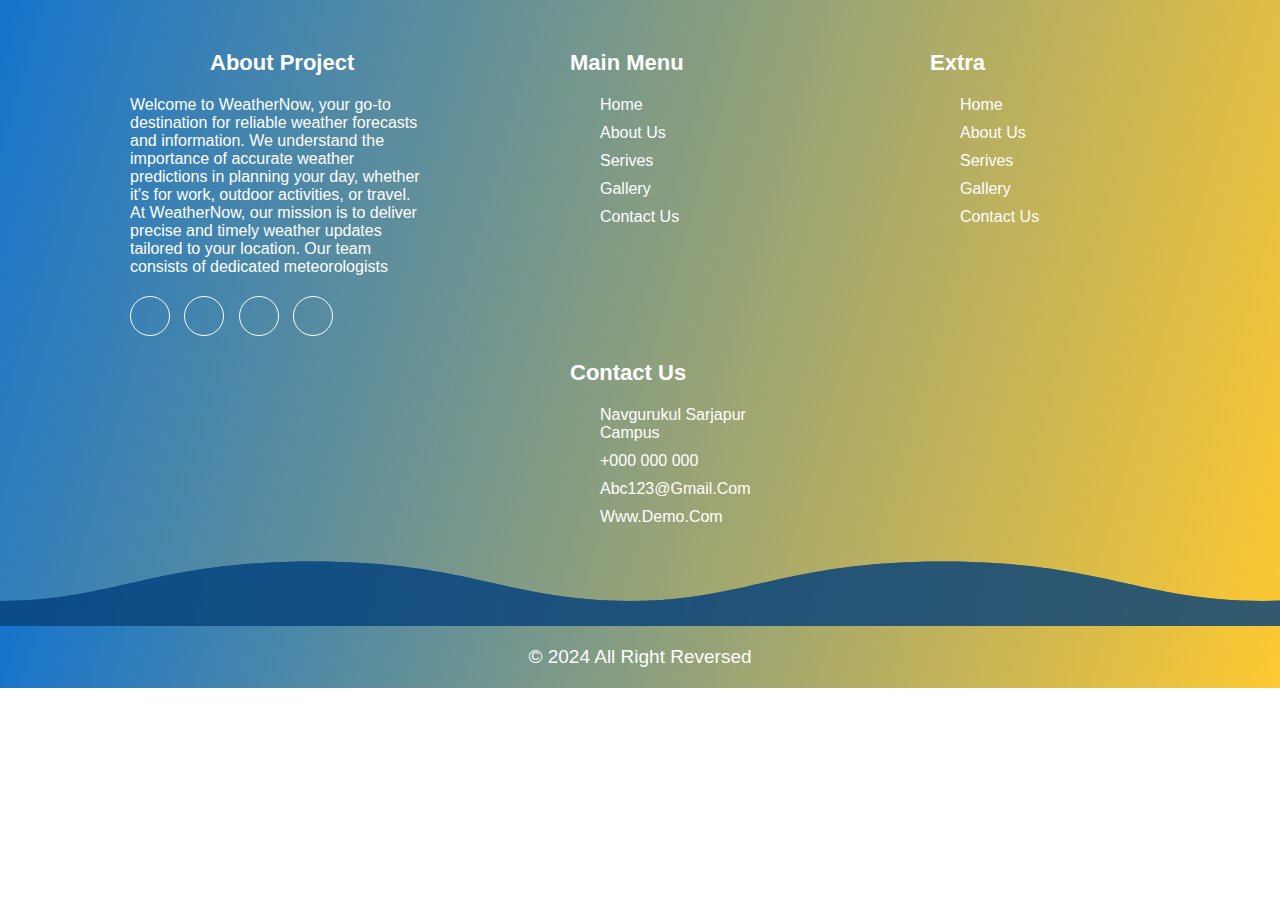
<file: JayaCode/index.html>
<!DOCTYPE html>
<html lang="en">
    <head>
        <meta charset="UTF-8" />
        <meta name="viewport" content="width=device-width, initial-scale=1.0" />
        <title>Footer</title>
        <link
            rel="stylesheet"
            href="https://cdnjs.cloudflare.com/ajax/libs/font-awesome/6.4.2/css/all.min.css"
            integrity="sha512-z3gLpd7yknf1YoNbCzqRKc4qyor8gaKU1qmn+CShxbuBusANI9QpRohGBreCFkKxLhei6S9CQXFEbbKuqLg0DA=="
            crossorigin="anonymous"
            referrerpolicy="no-referrer" />
        <link rel="stylesheet" href="style.css" />

    </head>
    <body>
        <footer class="footer-area">
            <div class="main">
                <div class="footer">
                    <div class="single-footer">
                        <h4>About Project</h4>
                        <p>
                            Welcome to WeatherNow, your go-to destination for
                            reliable weather
                            forecasts and information. We understand the
                            importance of
                            accurate weather predictions in planning your day,
                            whether it's
                            for work, outdoor activities, or travel.
                        </p>
                        <p>
                            At WeatherNow, our mission is to deliver precise and
                            timely
                            weather updates tailored to your location. Our team
                            consists of
                            dedicated meteorologists
                        </p>

                        <div class="footer-social">
                            <a href><i class="fa-brands fa-facebook-f"></i></a>
                            <a href><i class="fa-brands fa-twitter"></i></a>
                            <a href><i class="fa-brands fa-linkedin"></i></a>
                            <a href><i class="fa-brands fa-instagram"></i></a>
                        </div>
                    </div>
                    <div class="single-footer">
                        <h4>main Menu</h4>
                        <ul>
                            <li>
                                <a href><i
                                        class="fa-solid fa-chevron-right"></i>home</a>
                            </li>
                            <li>
                                <a href><i
                                        class="fa-solid fa-chevron-right"></i>about
                                    us</a>
                            </li>
                            <li>
                                <a href><i
                                        class="fa-solid fa-chevron-right"></i>serives</a>
                            </li>
                            <li>
                                <a href><i
                                        class="fa-solid fa-chevron-right"></i>gallery</a>
                            </li>
                            <li>
                                <a href><i
                                        class="fa-solid fa-chevron-right"></i>Contact
                                    Us</a>
                            </li>
                        </ul>
                    </div>
                    <div class="single-footer">
                        <h4>Extra</h4>
                        <ul>
                            <li>
                                <a href><i
                                        class="fa-solid fa-chevron-right"></i>home</a>
                            </li>
                            <li>
                                <a href><i
                                        class="fa-solid fa-chevron-right"></i>about
                                    us</a>
                            </li>
                            <li>
                                <a href><i
                                        class="fa-solid fa-chevron-right"></i>serives</a>
                            </li>
                            <li>
                                <a href><i
                                        class="fa-solid fa-chevron-right"></i>gallery</a>
                            </li>
                            <li>
                                <a href><i
                                        class="fa-solid fa-chevron-right"></i>Contact
                                    Us</a>
                            </li>
                        </ul>
                    </div>

                    <div class="single-footer">
                        <h4>Contact Us</h4>
                        <ul>
                            <li>
                                <a href><i
                                        class="fa-solid fa-chevron-right"></i>Navgurukul
                                    Sarjapur
                                    Campus</a>
                            </li>
                            <li>
                                <a href><i
                                        class="fa-solid fa-chevron-right"></i>+000
                                    000 000</a>
                            </li>
                            <li>
                                <a href><i
                                        class="fa-solid fa-chevron-right"></i>abc123@gmail.com</a>
                            </li>
                            <li>
                                <a href><i
                                        class="fa-solid fa-chevron-right"></i>www.demo.com</a>
                            </li>
                        </ul>
                    </div>
                </div>
            </div>
            <div class="ocean">
                <div class="wave">
                    <div class="wave"></div>
                </div>
            </div>
            <div class="copy">
                <p class="f">&copy; 2024 all right reversed</p>
            </div>
        </footer>
    </body>
</html>
</file>
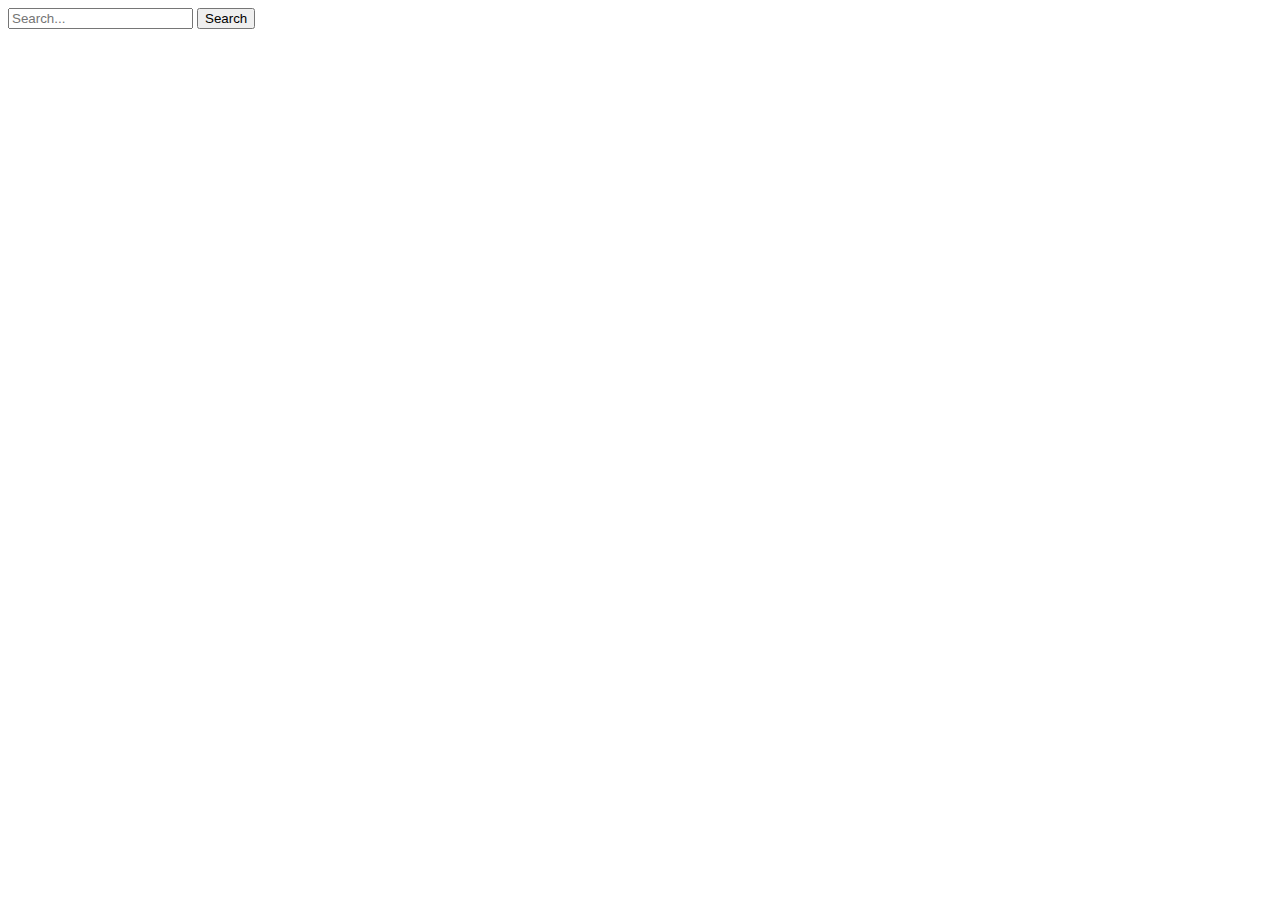
<file: SearchDataFromDummy/index.html>
<!DOCTYPE html>
<html lang="en">
<head>
<meta charset="UTF-8">
<meta name="viewport" content="width=device-width, initial-scale=1.0">
<title>Search and Display Dummy Data</title>
<style>
  /* Some basic styling */
  #search-results {
    margin-top: 20px;
  }
</style>
</head>
<body>

<!-- Input box and search button -->
<input type="text" id="search-input" placeholder="Search...">
<button onclick="search()">Search</button>

<!-- Container to display search results -->
<div id="search-results"></div>

<script>
  // Dummy data (replace this with your actual data)
  const dummyData = [
    { name: "John Doe", age: 25, email: "john@example.com" },
    { name: "Jane Smith", age: 30, email: "jane@example.com" },
    { name: "Alice Johnson", age: 35, email: "alice@example.com" }
  ];

  function search() {
    const searchTerm = document.getElementById('search-input').value.toLowerCase();
    const searchResults = dummyData.filter(item => {
      // Perform a simple search by checking if the search term is included in the name or email
      return item.name.toLowerCase().includes(searchTerm) || item.email.toLowerCase().includes(searchTerm);
    });

    // Display search results
    displayResults(searchResults);
  }

  function displayResults(results) {
    const resultsContainer = document.getElementById('search-results');
    resultsContainer.innerHTML = ''; // Clear previous results

    if (results.length === 0) {
      resultsContainer.innerHTML = '<p>No results found</p>';
      return;
    }

    // Create HTML for each result
    results.forEach(result => {
      const resultElement = document.createElement('div');
      resultElement.innerHTML = `
        <p>${result.name}</p>
        <p>Age: ${result.age}</p>
        <p>Email: ${result.email}</p>
      `;
      resultsContainer.appendChild(resultElement);
    });
  }
</script>

</body>
</html>
</file>
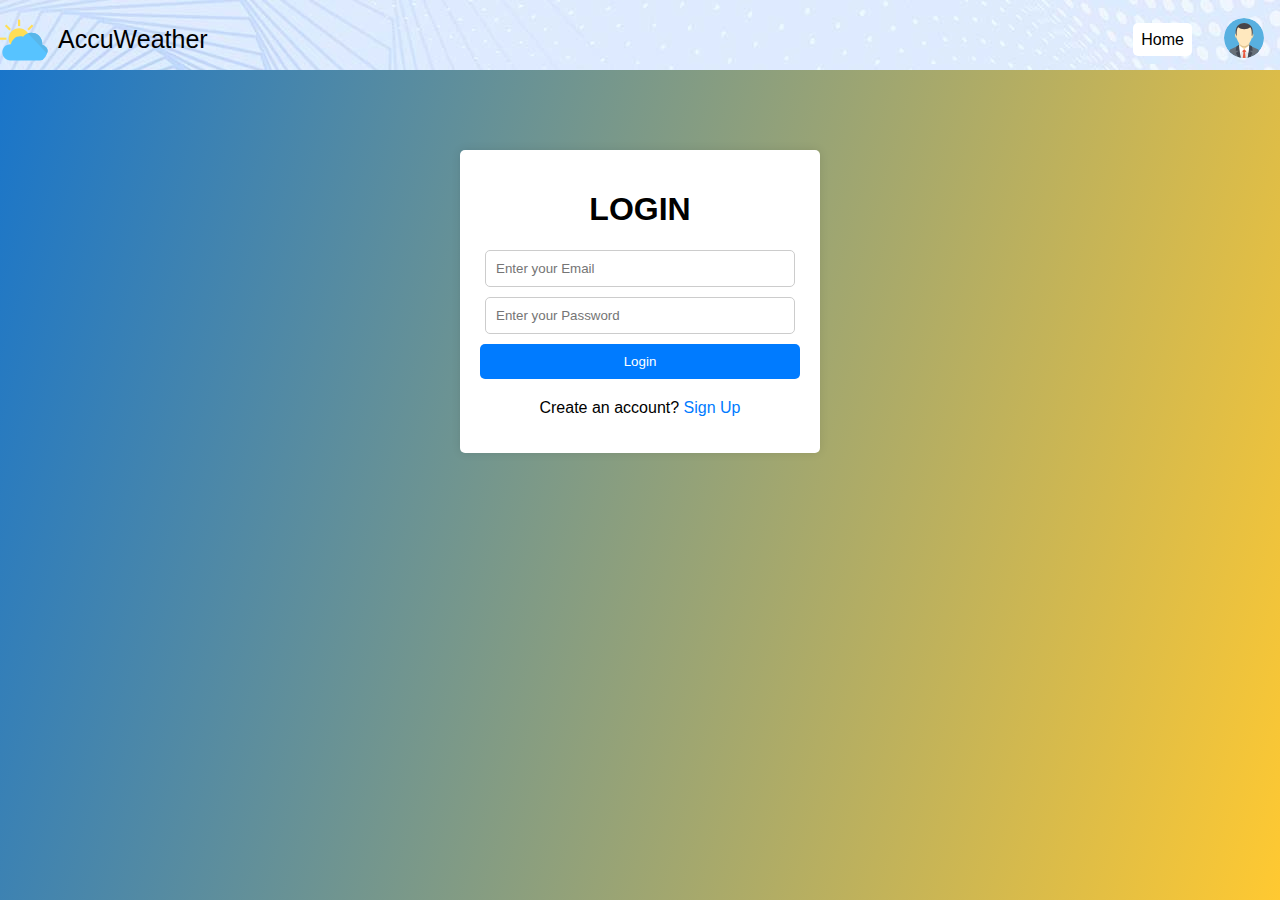
<file: ArtiCode/login.html>
<!DOCTYPE html>
<html lang="en">
  <head>
    <meta charset="UTF-8" />
    <meta name="viewport" content="width=device-width, initial-scale=1.0" />
    <link rel="stylesheet" href="login.css">
    <title>Simple Signup Form</title>
  </head>

  <body>
    <nav>
      <div class="logoSection">
          <img src="./assets//sunrise.svg" alt class="logo">
          <p><a href="index.html">AccuWeather</a></p>
      </div>
      <ul>
          <li><a href="index.html" class="bgColor">Home</a></li>
              </a></li>
          <li><img src="./assets/account-avatar-profile.svg" alt></li>
      </ul>
  </nav>
  <div class="container">
    <h1 className="heading">LOGIN</h1>
    <form>
      <input type="email" placeholder="Enter your Email" required />
      <input type="password" placeholder="Enter your Password" required />
      <button class="button" type="submit" onclick="refreshPage()">
        Login 
      </button>
    <p class="p"> Create an account? <a href="signUp.html">Sign Up</a></p>
    </form>
  </div>
  <script>
    function refreshPage() {
      location.reload();
    }
  </script>
  </body>
</html>
</file>
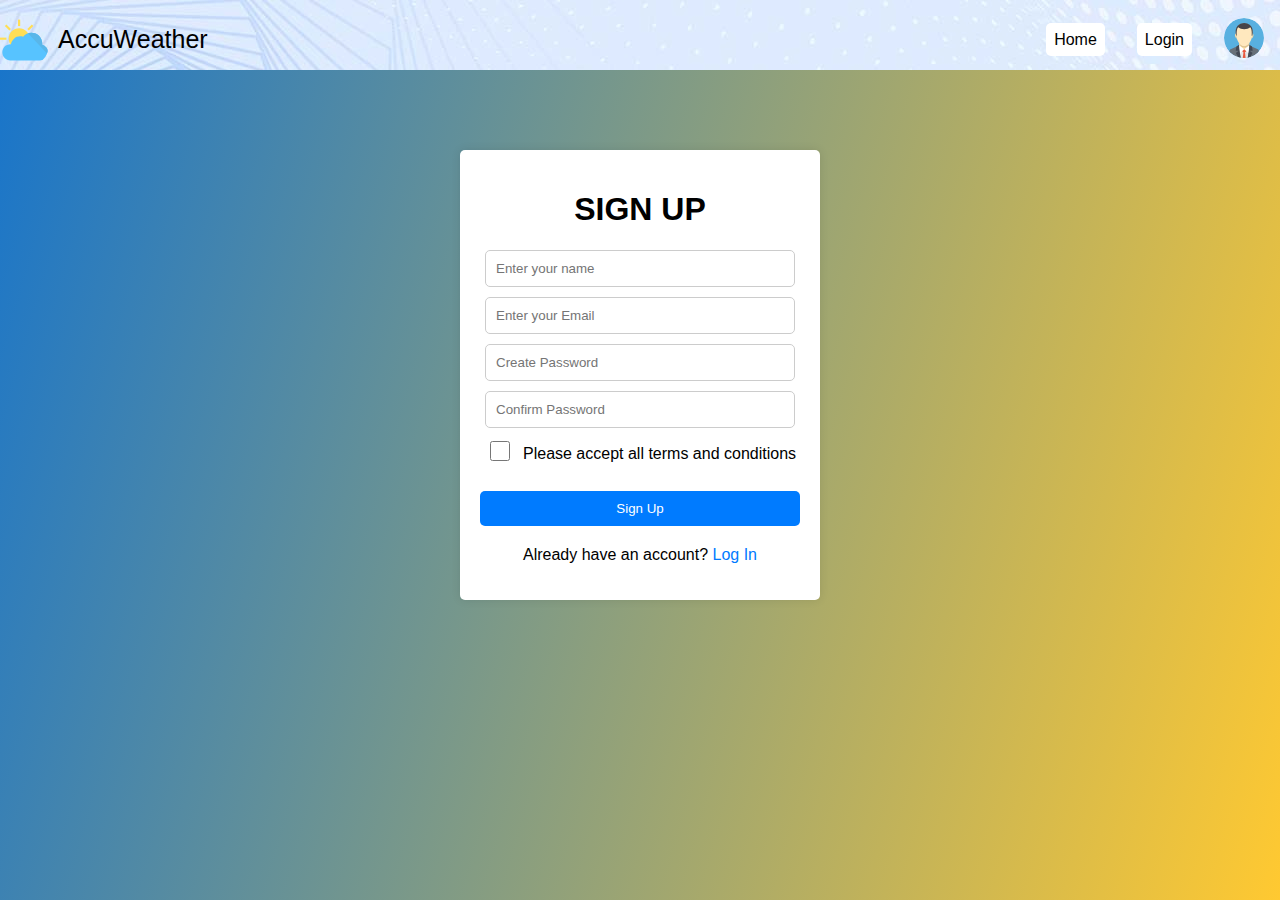
<file: ArtiCode/signUp.html>
<!DOCTYPE html>
<html lang="en">
  <head>
    <meta charset="UTF-8" />
    <meta name="viewport" content="width=device-width, initial-scale=1.0" />
    <link rel="stylesheet" href="signUp.css">
    <title>Simple Signup Form</title>
  </head>

  <body>
    <nav>
      <div class="logoSection">
          <img src="./assets//sunrise.svg" alt class="logo">
          <p><a href="index.html">AccuWeather</a></p>
      </div>
      <ul>
          <li><a href="index.html" class="bgColor">Home</a></li>
              </a></li>
          <li><a href="login.html" class="bgColor">Login</a></li>
          <li><img src="./assets/account-avatar-profile.svg" alt></li>
      </ul>
  </nav>
  <div class="container">
    <h1 className="heading">SIGN UP</h1>
    <form>
      <input type="text" placeholder="Enter your name" required />
      <input type="email" placeholder="Enter your Email" required />
      <input type="password" placeholder="Create Password" required />
      <input type="password" placeholder="Confirm Password" required />
      <div class="terms">
        <input type="checkbox" id="checkbox" required />
        <label for="terms">Please accept all terms and conditions</label>
      </div>
      <button class="button" type="submit" onclick="refreshPage()">
        Sign Up
      </button>
    </form>
    <p class="p">Already have an account? <a href="login.html">Log In</a></p>
  </div>
  <script>
    function refreshPage() {
      location.reload();
    }
  </script>
  </body>
</html>
</file>
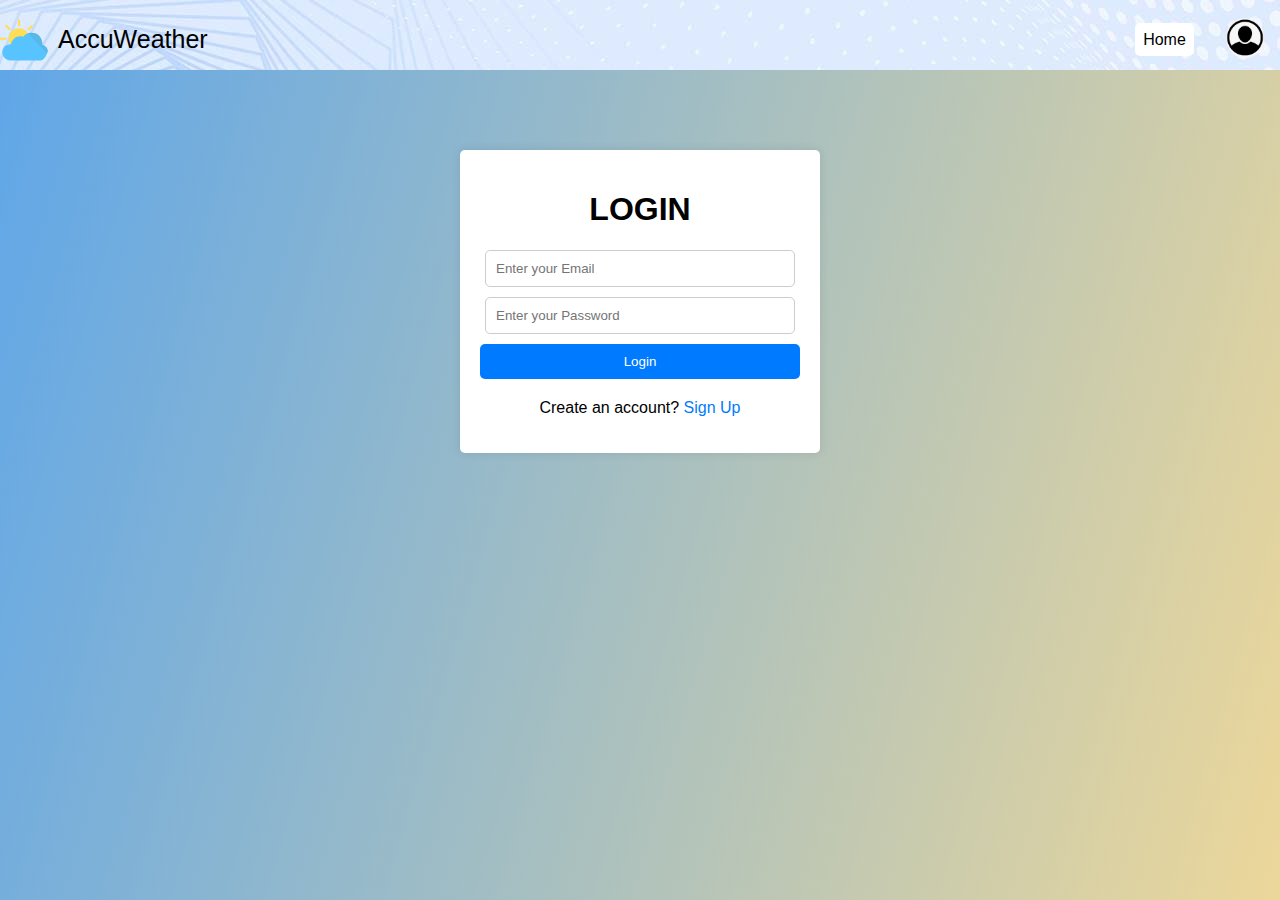
<file: ArtiCode/LoginPage/login.html>
<!DOCTYPE html>
<html lang="en">
  <head>
    <meta charset="UTF-8" />
    <meta name="viewport" content="width=device-width, initial-scale=1.0" />
    <link rel="stylesheet" href="login.css">
    <title>Simple Signup Form</title>
  </head>

  <body>
    <nav>
      <div class="logoSection">
          <img src="../assets/sunrise.svg" alt class="logo">
          <p><a href="../index.html">AccuWeather</a></p>
      </div>
      <ul>
          <li><a href="../index.html" class="bgColor">Home</a></li>
              </a></li>
          <li><img src="../assets/profileImage.png" alt></li>
      </ul>
  </nav>
  <div class="container">
    <h1 className="heading">LOGIN</h1>
    <form>
      <input type="email" placeholder="Enter your Email" required />
      <input type="password" placeholder="Enter your Password" required />
      <button class="button" type="submit" onclick="refreshPage()">
        Login 
      </button>
    <p class="p"> Create an account? <a href="../SignUpPage/signUp.html">Sign Up</a></p>
    </form>
  </div>
  <script>
    function refreshPage() {
      location.reload();
    }
  </script>
  </body>
</html>
</file>
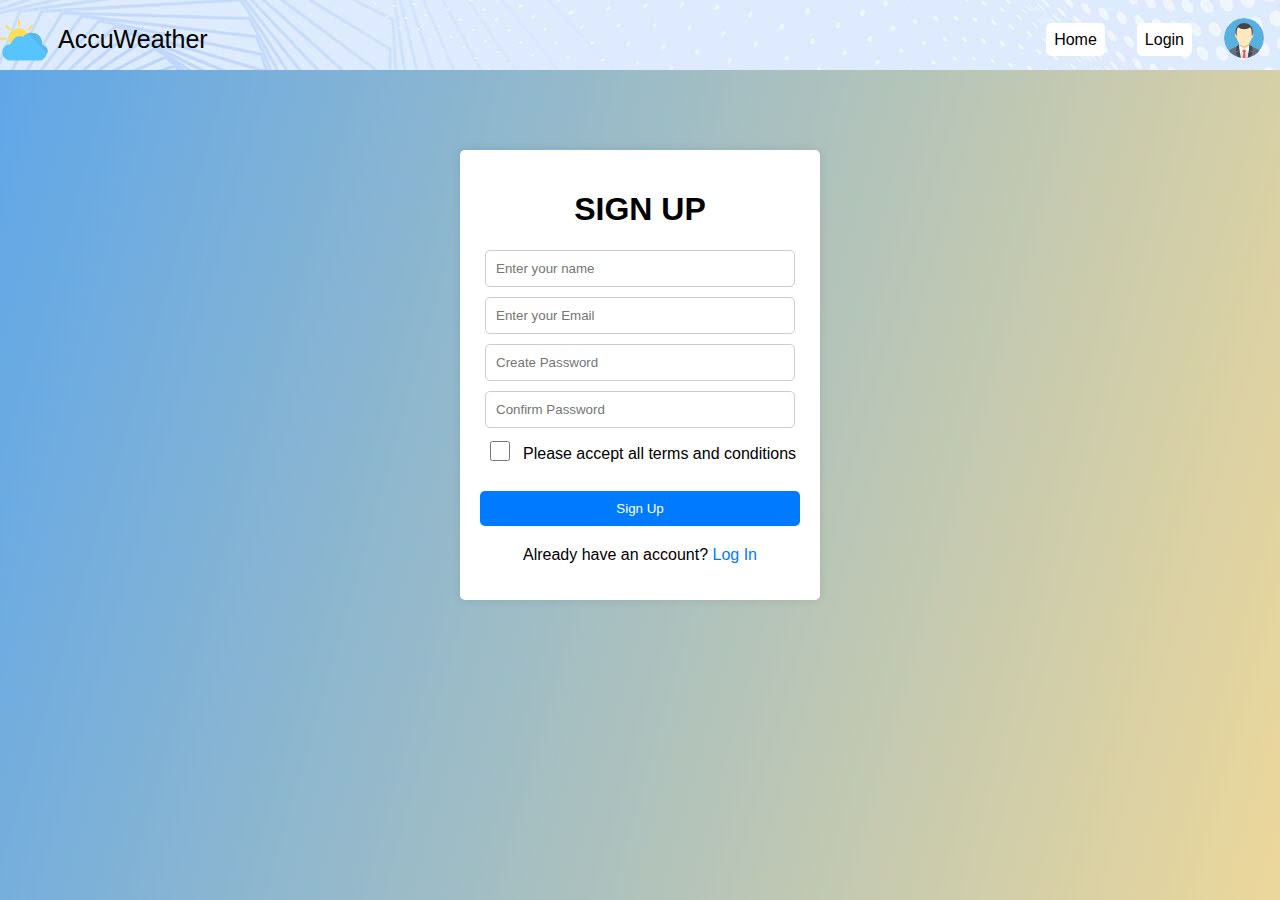
<file: ArtiCode/SignUpPage/signUp.html>
<!DOCTYPE html>
<html lang="en">
  <head>
    <meta charset="UTF-8" />
    <meta name="viewport" content="width=device-width, initial-scale=1.0" />
    <link rel="stylesheet" href="signUp.css">
    <title>Simple Signup Form</title>
  </head>

  <body>
    <nav>
      <div class="logoSection">
          <img src="../assets/sunrise.svg" alt class="logo">
          <p><a href="../index.html">AccuWeather</a></p>
      </div>
      <ul>
          <li><a href="../index.html" class="bgColor">Home</a></li>
              </a></li>
          <li><a href="../LoginPage/login.html" class="bgColor">Login</a></li>
          <li><img src="../assets/account-avatar-profile.svg" alt></li>
      </ul>
  </nav>
  <div class="container">
    <h1 className="heading">SIGN UP</h1>
    <form>
      <input type="text" placeholder="Enter your name" required />
      <input type="email" placeholder="Enter your Email" required />
      <input type="password" placeholder="Create Password" required />
      <input type="password" placeholder="Confirm Password" required />
      <div class="terms">
        <input type="checkbox" id="checkbox" required />
        <label for="terms">Please accept all terms and conditions</label>
      </div>
      <button class="button" type="submit" onclick="refreshPage()">
        Sign Up
      </button>
    </form>
    <p class="p">Already have an account? <a href="../LoginPage/login.html">Log In</a></p>
  </div>
  <script>
    function refreshPage() {
      location.reload();
    }
  </script>
  </body>
</html>
</file>
<file: JayaCode/style.css>
* {
    margin: 0;
    padding: 0;
    box-sizing: border-box;
}

@import url("https://fonts.googlepis.com/css2?family=poppins&display=swap");

body {
    font-family: "poppins", sans-serif;
}

.footer-area {
    padding-top: 50px;
    background-image: linear-gradient(106deg,rgb(22, 116, 204),rgb(255, 201, 49));
    color: #fff;
    position: relative;
}

.main {
    width: 100%;
    /* max-width: 1200px;  */
    padding: 0 100px;
}

.footer {
    display: flex;
    justify-content: space-around;
    flex-wrap: wrap;
    flex-direction: row;
}

.single-footer {
    width: calc(100% / 3);
    /* Adjust for smaller screens */
    max-width: 300px;
    margin-bottom: 20px;
}

.single-footer h4 {
    text-transform: capitalize;
    font-size: 22px;
    margin-bottom: 20px;
    margin-left: 80px;
}

.single-footer ul {
    list-style: none;
    margin-left: 90px;
}

.single-footer ul li {
    margin-bottom: 10px;
    position: relative;
    padding-left: 20px;
}

.single-footer ul li a {
    color: #fff;
    text-transform: capitalize;
    text-decoration: none;
}

.single-footer ul li a i {
    position: absolute;
    left: 0;
    top: 5px;
}

.single-footer:first-child {
    width: 100%;
    /* Full width for the first item on smaller screens */
}

.footer-social {
    margin-top: 20px;
}

.footer-social a {
    color: #fff;
    border: 1px solid #fff;
    width: 40px;
    height: 40px;
    display: inline-block;
    align-items: center;
    text-align: center;
    line-height: 40px;
    border-radius: 50%;
    margin-right: 10px;
}

.copy {
    background-image: linear-gradient(106deg,
            rgb(22, 116, 204),
            rgb(255, 201, 49));
    text-align: center;
    text-transform: capitalize;
    color: #fff;
    padding: 20px 0;
    /* Adjust padding for smaller screens */
}

.f {
    font-size: 19px;
}

.f:hover {
    color: orange;
}

a {
    transition: 0.8s;
    overflow: hidden;
}

.single-footer h4 {
    transition: color 0.3s ease, transform 0.3s ease;
}

.single-footer:hover h4 {
    color: orange;
    transform: translateY(-1px);
}

a:hover {
    background-color: orange;
}

.ocean {
    height: 70px;
    width: 100%;
    /* position: absolute; */
    top: 50%;
    left: 0;
    right: 0;
    overflow-x: hidden;
}

.wave {
    background: url("data:image/svg+xml,%3Csvg xmlns='http://www.w3.org/2000/svg' viewBox='0 0 800 88.7'%3E%3Cpath d='M800 56.9c-155.5 0-204.9-50-405.5-49.9-200 0-250 49.9-394.5 49.9v31.8h800v-.2-31.6z' fill='%23003F7C'/%3E%3C/svg%3E");
    /* position: absolute; */
    width: 200%;
    height: 100%;
    animation: wave 10s -3s linear infinite;
    transform: translate3d(0, 0, 0);
    opacity: 0.8;
}

.wave:nth-of-type(2) {
    bottom: 0;
    animation: wave 18s linear reverse infinite;
    opacity: 0.5;
}

.wave:nth-of-type(3) {
    bottom: 0;
    animation: wave 20s -1s linear infinite;
    opacity: 0.5;
}

@keyframes wave {
    0% {
        transform: translateX(0);
    }

    50% {
        transform: translateX(-25%);
    }

    100% {
        transform: translateX(-50%);
    }
}

/* Media Queries for responsiveness */

/* For tablets */
@media only screen and (max-width: 1024px) {
    .main {
        padding: 0 15px;
    }

    .single-footer {
        width: calc(90%);
        /* Two items per row on tablets */
    }

    .ocean {
        position: fixed;
        bottom: 0;
    }
}

/* For phones and smaller tablets */
@media only screen and (max-width: 768px) {
    .main {
        padding: 0 10px;
        /* Adjust padding for smaller screens */
    }

    .single-footer {
        width: 100%;
        /* Single item per row on small devices */
    }

    .footer-area {
        margin-top: 100px;
        /* Adjust margin-top for smaller screens */
    }

    .ocean {
        position: fixed;
        bottom: 0;
    }
}

/* Ensure the wave element stays at the bottom */
@media screen and (max-height: 600px) {
    .ocean {
        position: fixed;
        bottom: 0;
    }
}
</file>
<file: ArtiCode/login.css>
body {
  margin: 0;
  padding: 0;
  font-family: Arial, sans-serif;
  height: 100vh;
  background-color: #f0f0f0;
  background-image: linear-gradient(106deg,
      rgb(22, 116, 204),
      rgb(255, 201, 49));
}

nav {
  height: 70px;
  width: 100vw;
  display: flex;
  justify-content: space-between;
  align-items: center;
  flex-wrap: wrap;
  background-image: url(./assets/BgImage.jpg);
}

.logo {
  border-radius: 1rem;
  height: 3rem;
}

.logoSection {
  display: flex;
  justify-content: center;
  align-items: center;
  gap: 10px;
  font-size: 25px;
  cursor: pointer;
}

.logoSection a {
  text-decoration: none;
  color: black;
}

nav ul {
  display: flex;
  align-items: center;
  flex-wrap: wrap;
  list-style: none;
  margin: 0;
  padding: 0;
}

nav ul li {
  margin: 0 1rem;
}

.bgColor {
  padding: 8px;
  background-color: white;
}

nav ul li a {
  word-wrap: break-word;
  text-decoration: none;
  color: black;
  border-radius: 5px;
}

nav ul li a:hover {
  background-color: black;
  color: white;
  padding: 8px;
  border-radius: 10px;
}

nav ul li a::after {
  content: '';
  width: 0;
  height: 3px;
  background: #ff004f;
  position: absolute;
  left: 0;
  bottom: -6px;
  transition: 0.5s;
}

nav ul li img {
  border-radius: 50%;
  height: 40px;
}

.container {
  width: 25%;
  padding: 20px;
  background-color: #fff;
  border-radius: 5px;
  box-shadow: 0 0 10px rgba(0, 0, 0, 0.1);
  text-align: center;
  margin: auto;
  margin-top: 80px;
  position: relative;
}

.heading {
  font-size: 2.3rem;
}

input {
  width: 90%;
  padding: 10px;
  margin-bottom: 10px;
  border: 1px solid #ccc;
  border-radius: 5px;
}

#checkbox {
  width: 20px;
  height: 20px;
  margin-left: 10px;
}

.terms {
  display: flex;
  margin-bottom: 20px;
  align-items: center;
  gap: 10px;
}

.button {
  width: 100%;
  padding: 10px;
  background-color: #007bff;
  color: #fff;
  border: none;
  border-radius: 5px;
  cursor: pointer;
}

.button:hover {
  background-color: #0056b3;
}

.p {
  margin-top: 20px;
}

.p a {
  color: #007bff;
  text-decoration: none;
}

.p a:hover {
  text-decoration: underline;
}

/*  ............................ Media Query  /........................... */

@media (max-width: 768px) {
  .container {
    width: 50%;
    margin: 0 auto;
    font-size: 1.5rem;
  }

  input {
    width: 90%;
    margin-bottom: 10px;
  }

  p {
    font-size: 16px;
  }

  button {
    width: 95%;
    margin-top: 10px;
  }
}
</file>
<file: ArtiCode/signUp.css>
body {
    margin: 0;
    padding: 0;
    font-family: Arial, sans-serif;
    height: 100vh;
    background-image: linear-gradient(106deg,
            rgb(22, 116, 204),
            rgb(255, 201, 49));
}
nav {
    height: 70px;
    width: 100vw;
    display: flex;
    justify-content: space-between;
    align-items: center;
    flex-wrap: wrap;
    background-image: url(./assets/BgImage.jpg);
}

.logo {
    border-radius: 1rem;
    height: 3rem;
}
.logoSection{
    display: flex;
    justify-content: center;
    align-items: center;
    gap: 10px;
    font-size: 25px;
    cursor: pointer;
}
.logoSection a{
    text-decoration: none;
    color: black;
}

nav ul {
    display: flex;
    align-items: center;
    flex-wrap: wrap;
    list-style: none;
    margin: 0;
    padding: 0;
}

nav ul li {
    margin: 0 1rem;
}
.bgColor{
    padding: 8px;
    background-color:white;
}

nav ul li a {
    word-wrap: break-word;
    text-decoration: none;
    color: black;
    border-radius: 5px;
}

nav ul li a:hover {
    background-color: red;
    color: white;
    padding: 5px;
    border-radius: 10px;    
}

nav ul li a::after {
    content: '';
    width: 0;
    height: 3px;
    background: #ff004f;
    position: absolute;
    left: 0;
    bottom: -6px;
    transition: 0.5s;
}

nav ul li img{
    border-radius: 50%;
    height: 40px;
}

/* signUp page container css */
.container {
    width: 25%;
    padding: 20px;
    background-color: #fff;
    border-radius: 5px;
    box-shadow: 0 0 10px rgba(0, 0, 0, 0.1);
    text-align: center;
    margin: auto; 
    margin-top: 80px;
    position: relative;
}


.heading {
    font-size: 2.3rem;
}

input {
    width: 90%;
    padding: 10px;
    margin-bottom: 10px;
    border: 1px solid #ccc;
    border-radius: 5px;
}

#checkbox {
    width: 20px;
    height: 20px;
    margin-left: 10px;
}

.terms {
    display: flex;
    margin-bottom: 20px;
    align-items: center;
    gap: 10px;
}

.button {
    width: 100%;
    padding: 10px;
    background-color: #007bff;
    color: #fff;
    border: none;
    border-radius: 5px;
    cursor: pointer;
}

.button:hover {
    background-color: #0056b3;
}

.p {
    margin-top: 20px;
}

.p a {
    color: #007bff;
    text-decoration: none;
}

.p a:hover {
    text-decoration: underline;
}
</file>
<file: ArtiCode/LoginPage/login.css>
body {
  margin: 0;
  padding: 0;
  font-family: Arial, sans-serif;
  height: 100vh;
  background-color: #f0f0f0;
  background-image: linear-gradient(106deg,
      rgb(94, 166, 233),
      rgb(236, 215, 154));
}

nav {
  height: 70px;
  width: 100vw;
  display: flex;
  justify-content: space-between;
  align-items: center;
  flex-wrap: wrap;
  background-image: url(../assets/BgImage.jpg);
}

.logo {
  border-radius: 1rem;
  height: 3rem;
}

.logoSection {
  display: flex;
  justify-content: center;
  align-items: center;
  gap: 10px;
  font-size: 25px;
  cursor: pointer;
}

.logoSection a {
  text-decoration: none;
  color: black;
}

nav ul {
  display: flex;
  align-items: center;
  flex-wrap: wrap;
  list-style: none;
  margin: 0;
  padding: 0;
}

nav ul li {
  margin: 0 1rem;
}

.bgColor {
  padding: 8px;
  background-color: white;
}

nav ul li a {
  word-wrap: break-word;
  text-decoration: none;
  color: black;
  border-radius: 5px;
}

nav ul li a:hover {
  background-color: black;
  color: white;
  padding: 8px;
  border-radius: 10px;
}

nav ul li a::after {
  content: '';
  width: 0;
  height: 3px;
  background: #ff004f;
  position: absolute;
  left: 0;
  bottom: -6px;
  transition: 0.5s;
}

nav ul li img {
  border-radius: 50%;
  height: 40px;
}

.container {
  width: 25%;
  padding: 20px;
  background-color: #fff;
  border-radius: 5px;
  box-shadow: 0 0 10px rgba(0, 0, 0, 0.1);
  text-align: center;
  margin: auto;
  margin-top: 80px;
  position: relative;
}

.heading {
  font-size: 2.3rem;
}

input {
  width: 90%;
  padding: 10px;
  margin-bottom: 10px;
  border: 1px solid #ccc;
  border-radius: 5px;
}

#checkbox {
  width: 20px;
  height: 20px;
  margin-left: 10px;
}

.terms {
  display: flex;
  margin-bottom: 20px;
  align-items: center;
  gap: 10px;
}

.button {
  width: 100%;
  padding: 10px;
  background-color: #007bff;
  color: #fff;
  border: none;
  border-radius: 5px;
  cursor: pointer;
}

.button:hover {
  background-color: #0056b3;
}

.p {
  margin-top: 20px;
}

.p a {
  color: #007bff;
  text-decoration: none;
}

.p a:hover {
  text-decoration: underline;
}

/*  ............................ Media Query  /........................... */

@media (max-width: 768px) {
  .container {
    width: 50%;
    margin: 0 auto;
    font-size: 1.5rem;
  }

  input {
    width: 90%;
    margin-bottom: 10px;
  }

  p {
    font-size: 16px;
  }

  button {
    width: 95%;
    margin-top: 10px;
  }
}
</file>
<file: ArtiCode/SignUpPage/signUp.css>
body {
    margin: 0;
    padding: 0;
    font-family: Arial, sans-serif;
    height: 100vh;
    background-image: linear-gradient(106deg,
            rgb(94, 166, 233),
            rgb(236, 215, 154));
}

nav {
    height: 70px;
    width: 100vw;
    display: flex;
    justify-content: space-between;
    align-items: center;
    flex-wrap: wrap;
    background-image: url(../assets/BgImage.jpg);
}

.logo {
    border-radius: 1rem;
    height: 3rem;
}

.logoSection {
    display: flex;
    justify-content: center;
    align-items: center;
    gap: 10px;
    font-size: 25px;
    cursor: pointer;
}

.logoSection a {
    text-decoration: none;
    color: black;
}

nav ul {
    display: flex;
    align-items: center;
    flex-wrap: wrap;
    list-style: none;
    margin: 0;
    padding: 0;
}

nav ul li {
    margin: 0 1rem;
}

.bgColor {
    padding: 8px;
    background-color: white;
}

nav ul li a {
    word-wrap: break-word;
    text-decoration: none;
    color: black;
    border-radius: 5px;
}

nav ul li a:hover {
    background-color: black;
    color: white;
    padding: 8px;
    border-radius: 10px;
}

nav ul li a::after {
    content: '';
    width: 0;
    height: 3px;
    background: #ff004f;
    position: absolute;
    left: 0;
    bottom: -6px;
    transition: 0.5s;
}

nav ul li img {
    border-radius: 50%;
    height: 40px;
}

/* signUp page container css */
.container {
    width: 25%;
    padding: 20px;
    background-color: #fff;
    border-radius: 5px;
    box-shadow: 0 0 10px rgba(0, 0, 0, 0.1);
    text-align: center;
    margin: auto;
    margin-top: 80px;
    position: relative;
}


.heading {
    font-size: 2.3rem;
}

input {
    width: 90%;
    padding: 10px;
    margin-bottom: 10px;
    border: 1px solid #ccc;
    border-radius: 5px;
}

#checkbox {
    width: 20px;
    height: 20px;
    margin-left: 10px;
}

.terms {
    display: flex;
    margin-bottom: 20px;
    align-items: center;
    gap: 10px;
}

.button {
    width: 100%;
    padding: 10px;
    background-color: #007bff;
    color: #fff;
    border: none;
    border-radius: 5px;
    cursor: pointer;
}

.button:hover {
    background-color: #0056b3;
}

.p {
    margin-top: 20px;
}

.p a {
    color: #007bff;
    text-decoration: none;
}

.p a:hover {
    text-decoration: underline;
}
</file>
